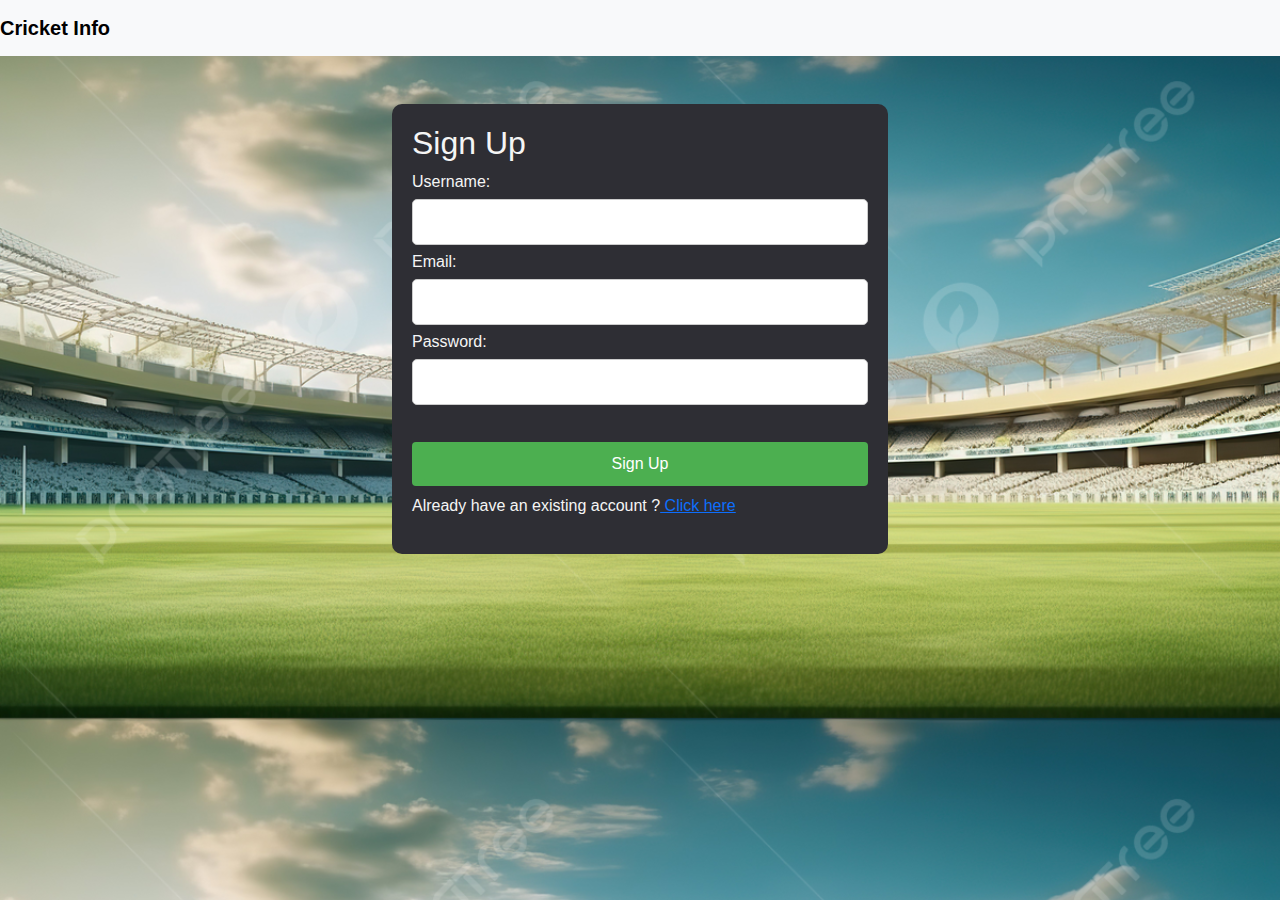
<file: Cricket_Statistics_Management/index.html>
<!DOCTYPE html>
<html lang="en">
<head>
    <meta charset="UTF-8">
    <meta name="viewport" content="width=device-width, initial-scale=1.0">
    <link rel="stylesheet" href="https://cdn.jsdelivr.net/npm/bootstrap@5.3.2/dist/css/bootstrap.min.css">
    <link rel="stylesheet" href="register.css">
    <title>Register</title>
    <style>
        body {
            font-family: Arial, sans-serif;
        }
        h2{
            color: whitesmoke;
        }
        .container {
            width: 38.75%;
            margin: 0 auto;
            padding: 20px;
            background-color:rgb(46, 46, 52);
            border-radius: 10px;
            color: whitesmoke;
        }
        input[type=text], input[type=email], input[type=password] {
            width: 100%;
            padding: 10px;
            margin: 5px 0;
            border: 1px solid #ccc;
            border-radius: 5px;
            box-sizing: border-box;
        }
        button {
            background-color: #4CAF50;
            color: white;
            padding: 10px 20px;
            margin: 8px 0;
            border: none;
            border-radius: 4px;
            cursor: pointer;
            width: 100%;
        }
        button:hover {
            background-color: #45a049;
        }
    </style>
</head>
<body style="background-image: url(background.jpg); background-size: cover;">
    <nav class="navbar navbar-expand-lg bg-light">
        <a class="navbar-brand" href="Homepage.html"><b>Cricket Info</b></a>
    </nav>
    <br><br>
    <div class="container">
          <h2>Sign Up</h2>
            <form action="register.php" method="post">
                <!-- Form fields -->
                <label for="username">Username:</label>
                <input type="text" id="username" name="username" required>
            
                <label for="email">Email:</label>
                <input type="email" id="email" name="email" required>
            
                <label for="password">Password:</label>
                <input type="password" id="password" name="password" required>
                <br><br>
                <a href="Homepage.html">
                    <button type="submit">Sign Up</button>
                </a>
                <p>Already have an existing account ?<a href="login.html"> Click here </a></p>
            </form>
    </div>
    

</body>
</html>
</file>
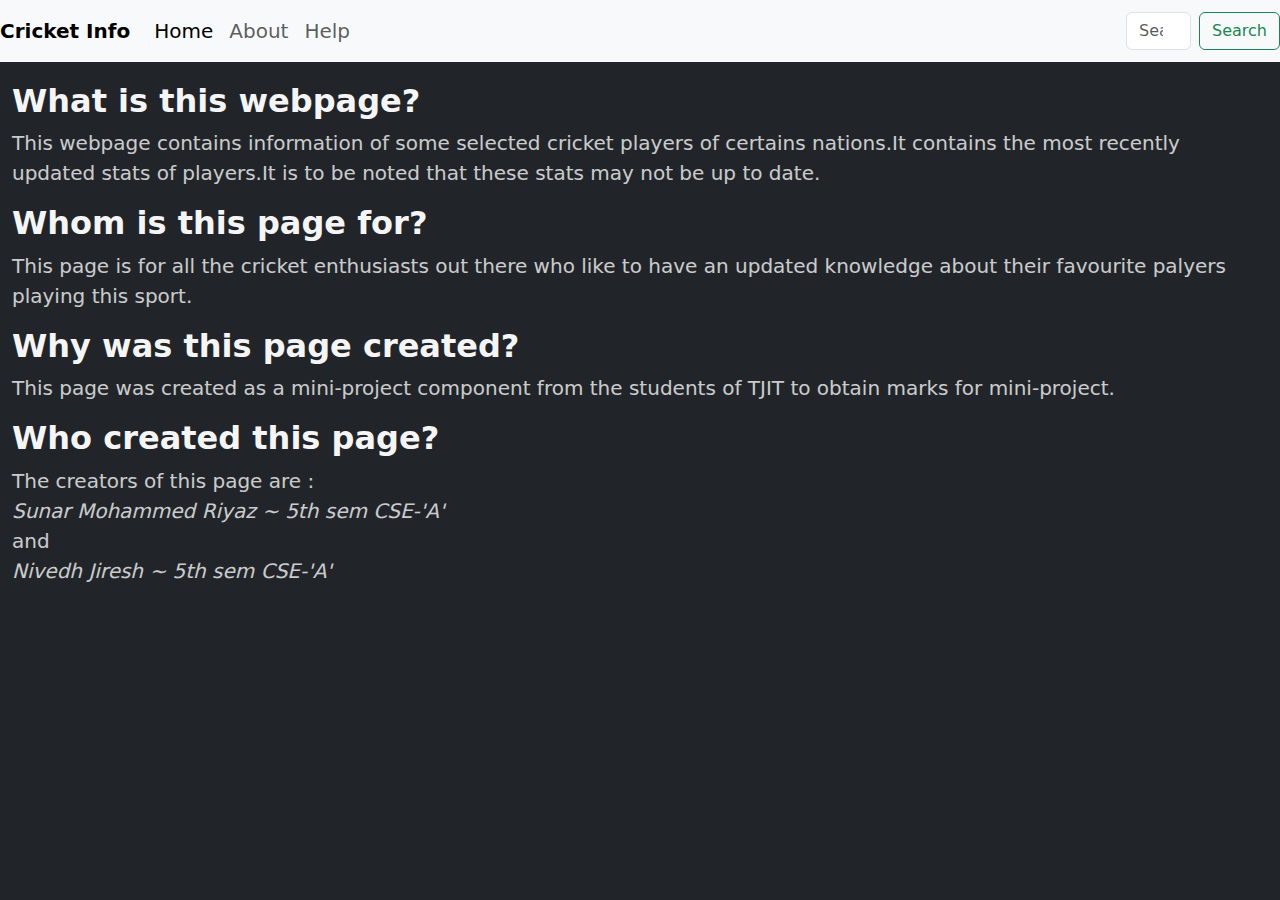
<file: Cricket_Statistics_Management/About.html>
<!DOCTYPE html>
<html lang="en">
<head>
    <meta charset="UTF-8">
    <meta name="viewport" content="width=device-width, initial-scale=1.0">
    <link rel="stylesheet" href="https://cdn.jsdelivr.net/npm/bootstrap@5.3.2/dist/css/bootstrap.min.css">
    <link rel="stylesheet" href="style.css">
    <title>About</title>
    <style>
        .container-fluid{
            margin-top: 20px;
        }
    </style>
</head>
<body class="bg-dark">
    <nav class="navbar navbar-expand-lg bg-light">
        <a class="navbar-brand" href="Homepage.html"><b>Cricket Info</b></a>
        <ul class="navbar-nav">
            <li class="nav-item">
              <a class="nav-link active" aria-current="page" href="Homepage.html">Home</a>
            </li>
            <li class="nav-item">
              <a class="nav-link" href="About.html">About</a>
            </li>
            <li class="nav-item">
              <a class="nav-link" href="Help.html">Help</a>
            </li>
        </ul>
        <form class="d-flex" role="search">
            <input class="form-control me-2" type="search" placeholder="Search" aria-label="Search">
            <button class="btn btn-outline-success" type="submit">Search</button>
        </form>
    </nav>
    <div class="container-fluid">
        <h2><b>What is this webpage?</b></h2>
        <p style="color: whitesmoke; font-size: 20px; opacity: 0.8;">This webpage contains information of some selected cricket players of certains nations.It contains the most recently updated stats of players.It is to be noted that these stats may not be up to date.</p>
        <h2><b>Whom is this page for?</b></h2>
        <p style="color: whitesmoke; font-size: 20px; opacity: 0.8;">This page is for all the cricket enthusiasts out there who like to have an updated knowledge about their favourite palyers playing this sport.</p>
        <h2><b>Why was this page created?</b></h2>
        <p style="color: whitesmoke; font-size: 20px; opacity: 0.8;">This page was created as a mini-project component from the students of TJIT to obtain marks for mini-project.</p>
        <h2><b>Who created this page?</b></h2>
        <p style="color: whitesmoke; font-size: 20px; opacity: 0.8;">The creators of this page are : <br><i>Sunar Mohammed Riyaz ~ 5th sem CSE-'A'</i><br> and <br><i>Nivedh Jiresh ~ 5th sem CSE-'A'</i></p>
    </div>
    <script src="https://cdn.jsdelivr.net/npm/bootstrap@5.3.2/dist/js/bootstrap.bundle.min.js"></script>
</body>
</html>
</file>
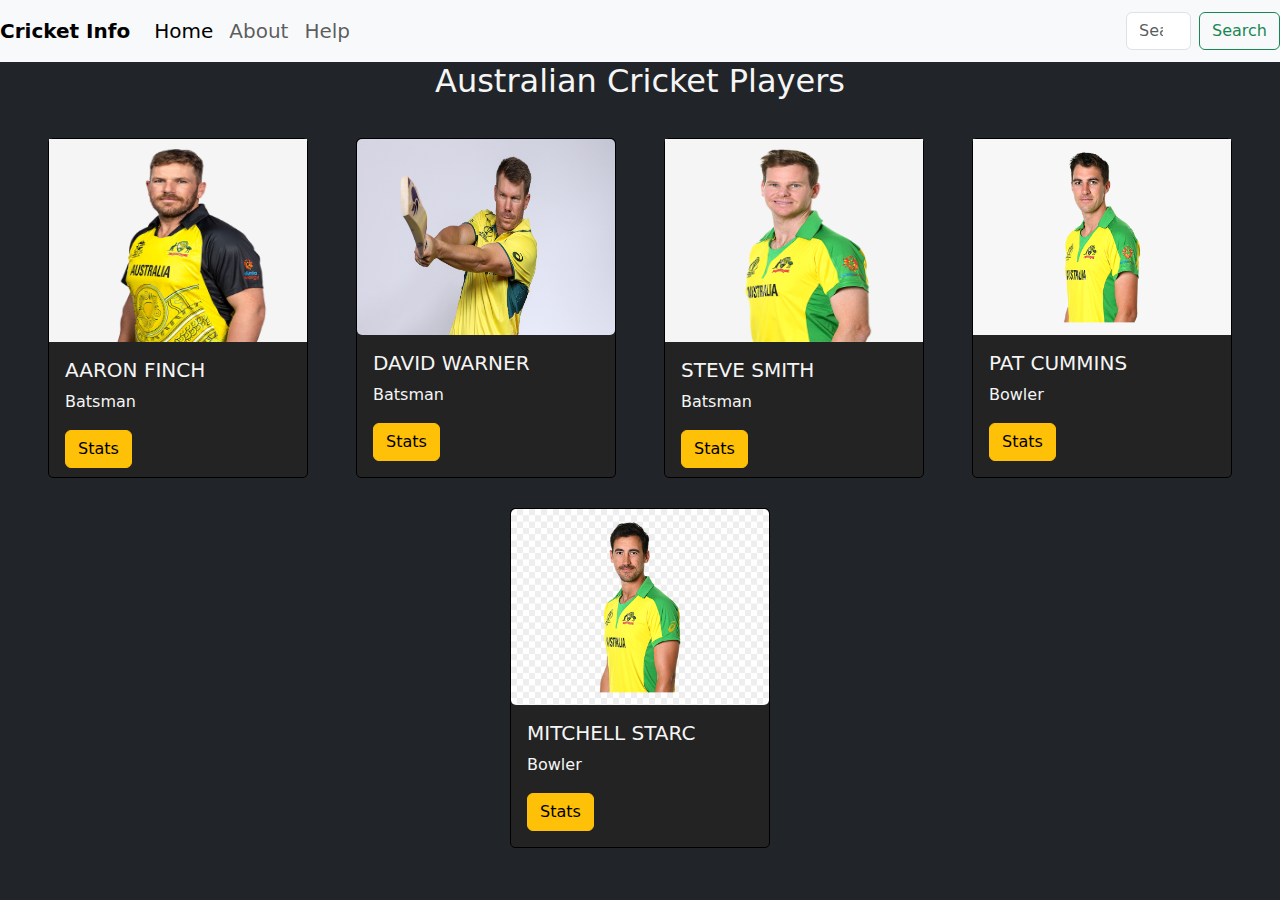
<file: Cricket_Statistics_Management/ACT.html>
<!DOCTYPE html>
<html lang="en">
<head>
    <meta charset="UTF-8">
    <meta name="viewport" content="width=device-width, initial-scale=1.0">
    <link rel="stylesheet" href="https://cdn.jsdelivr.net/npm/bootstrap@5.3.2/dist/css/bootstrap.min.css">
    <link rel="stylesheet" href="style.css">
    <title>ACT</title>
    <style>
        .players{
            display: flex;
            justify-content: space-evenly;
            flex-wrap: wrap ;
        }
        .card{
            height:340px;
            width:260px;
            border:1px solid black;
            border-radius: 5px;
            margin-top: 30px;
        }
        .img{
            width:100%;
            height:60%;
        }
        img{
            border-radius: 5px;
            height:100%;
            width:100%;
        }
    </style>
</head>
<body class="bg-dark">
    <nav class="navbar navbar-expand-lg bg-light">
        <a class="navbar-brand" href="Homepage.html"><b>Cricket Info</b></a>
        <ul class="navbar-nav">
            <li class="nav-item">
              <a class="nav-link active" aria-current="page" href="Homepage.html">Home</a>
            </li>
            <li class="nav-item">
              <a class="nav-link" href="About.html">About</a>
            </li>
            <li class="nav-item">
              <a class="nav-link" href="Help.html">Help</a>
            </li>
        </ul>
        <form class="d-flex" role="search">
            <input class="form-control me-2" type="search" placeholder="Search" aria-label="Search">
            <button class="btn btn-outline-success" type="submit">Search</button>
        </form>
    </nav>
    <center><h2>Australian Cricket Players</h2></center>
    <div class="players">
        <div class="card">
            <div class="img" style="background-color: whitesmoke;">
                <img src="./ACT/finch.png">
            </div>
            <div class="card-body">
                <h5 class="card-title">AARON FINCH</h5>
                <p class="card-text">Batsman</p>
                <a href="af.php" class="btn btn-warning">Stats</a>
            </div>
        </div>
        <div class="card">
            <div class="img">
                <img src="./ACT/warner.jpg">
            </div>
            <div class="card-body">
                <h5 class="card-title">DAVID WARNER</h5>
                <p class="card-text">Batsman</p>
                <a href="dw.php" class="btn btn-warning">Stats</a>
            </div>
        </div>
        <div class="card">
            <div class="img" style="background-color: whitesmoke;">
                <img src="./ACT/smith.png">
            </div>
            <div class="card-body">
                <h5 class="card-title">STEVE SMITH</h5>
                <p class="card-text">Batsman</p>
                <a href="ss.php" class="btn btn-warning">Stats</a>
            </div>
        </div>
        <div class="card">
            <div class="img" style="background-color: whitesmoke;">
                <img src="./ACT/cummins.png">
            </div>
            <div class="card-body">
                <h5 class="card-title">PAT CUMMINS</h5>
                <p class="card-text">Bowler</p>
                <a href="pc.php" class="btn btn-warning">Stats</a>
            </div>
        </div>
        <div class="card">
            <div class="img">
                <img src="./ACT/starc.png">
            </div>
            <div class="card-body">
                <h5 class="card-title">MITCHELL STARC</h5>
                <p class="card-text">Bowler</p>
                <a href="ms.php" class="btn btn-warning">Stats</a>
            </div>
        </div>
    </div>
    <script src="https://cdn.jsdelivr.net/npm/bootstrap@5.3.2/dist/js/bootstrap.bundle.min.js"></script>
</body>
</html>
</file>
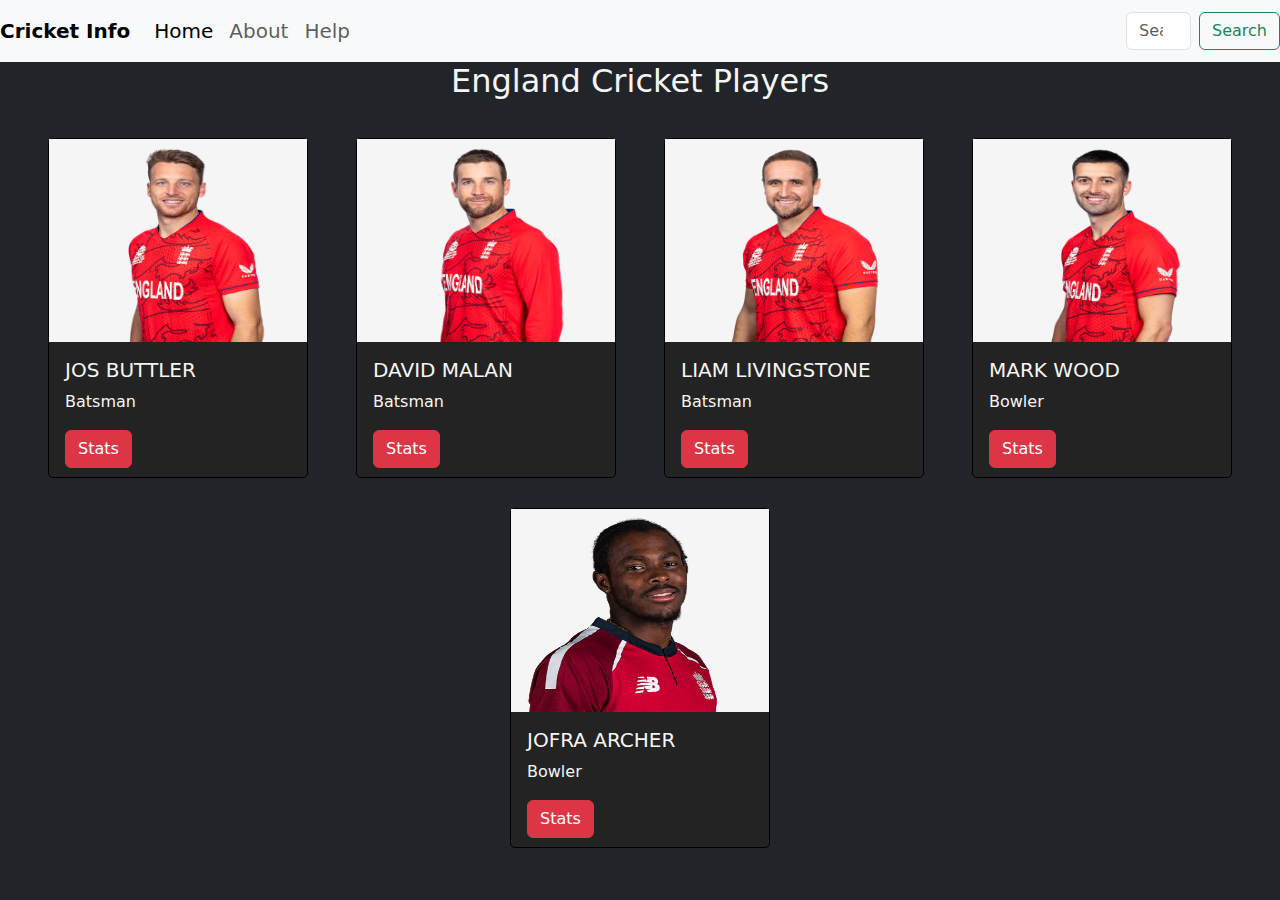
<file: Cricket_Statistics_Management/ECT.html>
<!DOCTYPE html>
<html lang="en">
<head>
    <meta charset="UTF-8">
    <meta name="viewport" content="width=device-width, initial-scale=1.0">
    <link rel="stylesheet" href="https://cdn.jsdelivr.net/npm/bootstrap@5.3.2/dist/css/bootstrap.min.css">
    <link rel="stylesheet" href="style.css">
    <title>ECT</title>
    <style>
        .players{
            display: flex;
            justify-content: space-evenly;
            flex-wrap: wrap ;
        }
        .card{
            height:340px;
            width:260px;
            border:1px solid black;
            border-radius: 5px;
            margin-top: 30px;
        }
        .img{
            width:100%;
            height:60%;
        }
        img{
            border-radius: 5px;
            height:100%;
            width:100%;
        }
    </style>
</head>
<body class="bg-dark">
    <nav class="navbar navbar-expand-lg bg-light">
        <a class="navbar-brand" href="Homepage.html"><b>Cricket Info</b></a>
        <ul class="navbar-nav">
            <li class="nav-item">
              <a class="nav-link active" aria-current="page" href="Homepage.html">Home</a>
            </li>
            <li class="nav-item">
              <a class="nav-link" href="About.html">About</a>
            </li>
            <li class="nav-item">
              <a class="nav-link" href="Help.html">Help</a>
            </li>
        </ul>
        <form class="d-flex" role="search">
            <input class="form-control me-2" type="search" placeholder="Search" aria-label="Search">
            <button class="btn btn-outline-success" type="submit">Search</button>
        </form>
    </nav>
    <center><h2>England Cricket Players</h2></center>
    <div class="players">
        <div class="card">
            <div class="img" style="background-color: whitesmoke;">
                <img src="./ECT/jos.png">
            </div>
            <div class="card-body">
                <h5 class="card-title">JOS BUTTLER</h5>
                <p class="card-text">Batsman</p>
                <a href="jb1.php" class="btn btn-danger">Stats</a>
            </div>
        </div>
        <div class="card">
            <div class="img" style="background-color: whitesmoke;">
                <img src="./ECT/malan.png">
            </div>
            <div class="card-body">
                <h5 class="card-title">DAVID MALAN</h5>
                <p class="card-text">Batsman</p>
                <a href="dm.php" class="btn btn-danger">Stats</a>
            </div>
        </div>
        <div class="card">
            <div class="img" style="background-color: whitesmoke;">
                <img src="./ECT/ll.png">
            </div>
            <div class="card-body">
                <h5 class="card-title">LIAM LIVINGSTONE</h5>
                <p class="card-text">Batsman</p>
                <a href="ll.php" class="btn btn-danger">Stats</a>
            </div>
        </div>
        <div class="card">
            <div class="img" style="background-color: whitesmoke;">
                <img src="./ECT/wood.png">
            </div>
            <div class="card-body">
                <h5 class="card-title">MARK WOOD</h5>
                <p class="card-text">Bowler</p>
                <a href="mw.php" class="btn btn-danger">Stats</a>
            </div>
        </div>
        <div class="card">
            <div class="img" style="background-color: whitesmoke;">
                <img src="./ECT/jofra.png">
            </div>
            <div class="card-body">
                <h5 class="card-title">JOFRA ARCHER</h5>
                <p class="card-text">Bowler</p>
                <a href="ja.php" class="btn btn-danger">Stats</a>
            </div>
        </div>
    </div>
    <script src="https://cdn.jsdelivr.net/npm/bootstrap@5.3.2/dist/js/bootstrap.bundle.min.js"></script>
</body>
</html>
</file>
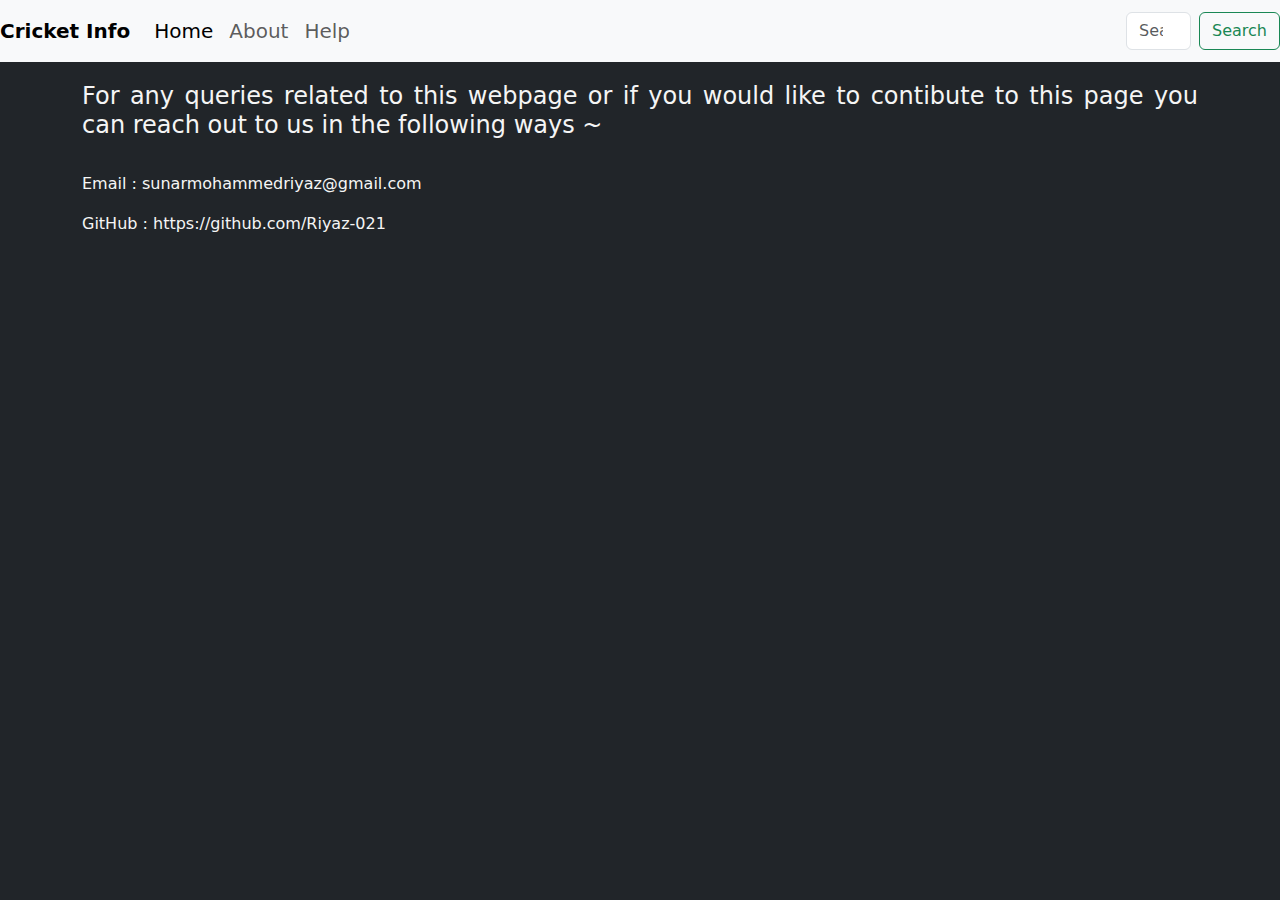
<file: Cricket_Statistics_Management/Help.html>
<!DOCTYPE html>
<html lang="en">
<head>
    <meta charset="UTF-8">
    <meta name="viewport" content="width=device-width, initial-scale=1.0">
    <link rel="stylesheet" href="https://cdn.jsdelivr.net/npm/bootstrap@5.3.2/dist/css/bootstrap.min.css">
    <link rel="stylesheet" href="style.css">
    <title>Help</title>
    <style>
        .container{
            text-align:justify; 
            color:whitesmoke;
            margin-top: 20px;
        }
    </style>
</head>
<body class="bg-dark">
    <nav class="navbar navbar-expand-lg bg-light">
        <a class="navbar-brand" href="Homepage.html"><b>Cricket Info</b></a>
        <ul class="navbar-nav">
            <li class="nav-item">
              <a class="nav-link active" aria-current="page" href="Homepage.html">Home</a>
            </li>
            <li class="nav-item">
              <a class="nav-link" href="About.html">About</a>
            </li>
            <li class="nav-item">
              <a class="nav-link" href="Help.html">Help</a>
            </li>
        </ul>
        <form class="d-flex" role="search">
            <input class="form-control me-2" type="search" placeholder="Search" aria-label="Search">
            <button class="btn btn-outline-success" type="submit">Search</button>
        </form>
    </nav>
    <div class="container">
        <h4>For any queries related to this webpage or if you would like to contibute to this page you can reach out to us in the following ways ~ </h4><br>
        <p>Email : sunarmohammedriyaz@gmail.com</p>
        <p>GitHub : https://github.com/Riyaz-021</p>
    </div>
    <script src="https://cdn.jsdelivr.net/npm/bootstrap@5.3.2/dist/js/bootstrap.bundle.min.js"></script>
</body>
</html>
</file>
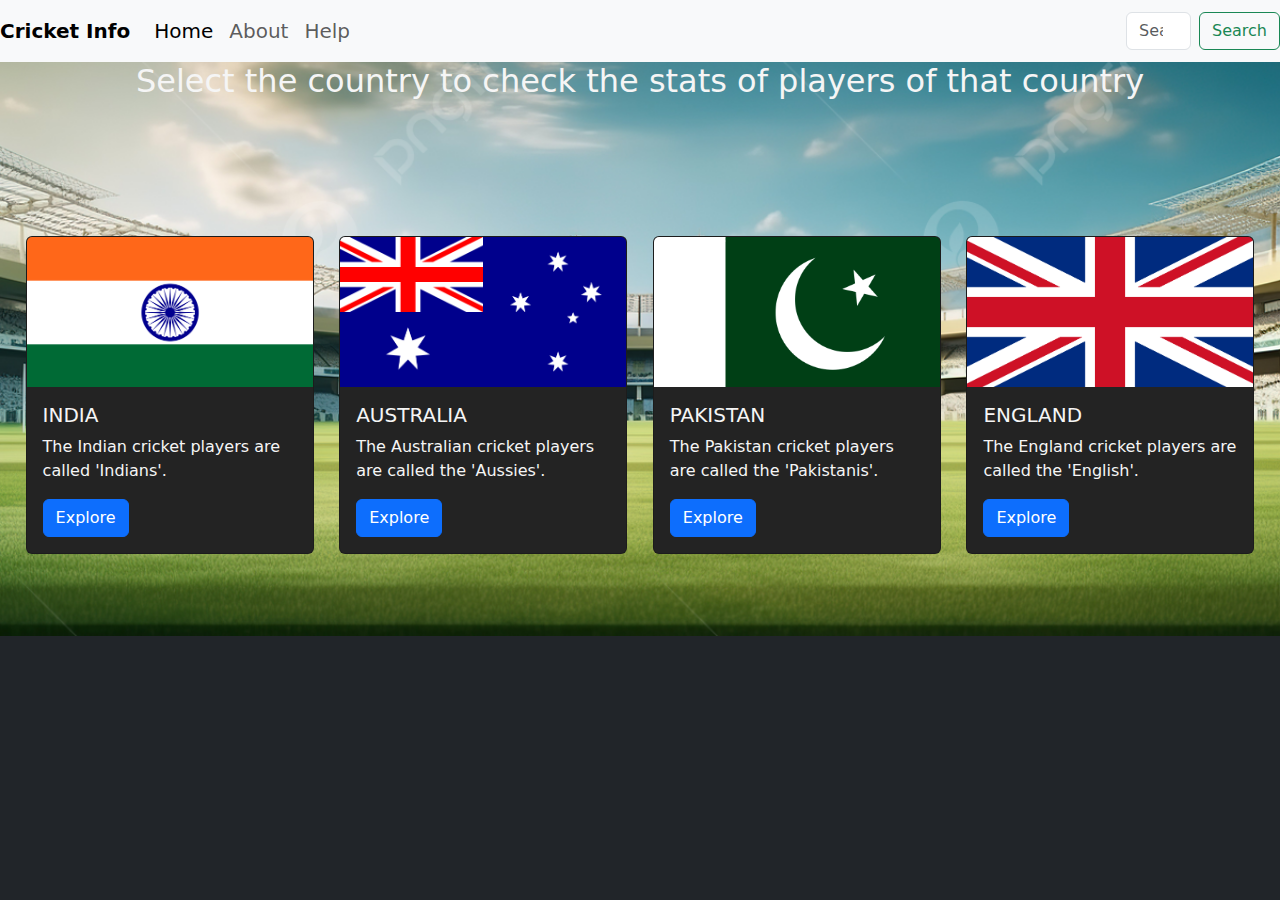
<file: Cricket_Statistics_Management/Homepage.html>
<!DOCTYPE html>
<html lang="en">
<head>
    <meta charset="UTF-8">
    <meta name="viewport" content="width=device-width, initial-scale=1.0">
    <link rel="stylesheet" href="https://cdn.jsdelivr.net/npm/bootstrap@5.3.2/dist/css/bootstrap.min.css">
    <link rel="stylesheet" href="style.css">
    <title>Homepage</title>
    <style>
        .card-img-top {
            height: 150px;
            object-fit: cover;
}
    </style>
</head>
<body style="background-image: url(background.jpg);background-size: cover;background-repeat: no-repeat;background-position: center;" class="bg-dark">
    <nav class="navbar navbar-expand-lg bg-light">
        <a class="navbar-brand" href="Homepage.html"><b>Cricket Info</b></a>
        <ul class="navbar-nav">
            <li class="nav-item">
              <a class="nav-link active" aria-current="page" href="Homepage.html">Home</a>
            </li>
            <li class="nav-item">
              <a class="nav-link" href="About.html">About</a>
            </li>
            <li class="nav-item">
              <a class="nav-link" href="Help.html">Help</a>
            </li>
        </ul>
        <form class="d-flex" role="search">
            <input class="form-control me-2" type="search" placeholder="Search" aria-label="Search">
            <button class="btn btn-outline-success" type="submit">Search</button>
        </form>
    </nav>
    <center>
        <h2> Select the country to check the stats of players of that country</h2>
    </center>
    <br><br>
    <div class="FLAGS">
        <div class="card" style="width: 18rem;">
            <img src="./FLAGS/Flag_of_India.png" class="card-img-top" alt="">
            <div class="card-body">
                <h5 class="card-title">INDIA</h5>
                <p class="card-text">The Indian cricket players are called 'Indians'.</p>
                <a href="ICT.html" class="btn btn-primary">Explore</a>
            </div>
        </div>
        <div class="card" style="width: 18rem;">
            <img src="./FLAGS/ausflg.png" class="card-img-top" alt="">
            <div class="card-body">
                <h5 class="card-title">AUSTRALIA</h5>
                <p class="card-text">The Australian cricket players are called the 'Aussies'.</p>
                <a href="ACT.html" class="btn btn-primary">Explore</a>
            </div>
        </div>
        <div class="card" style="width: 18rem;">
            <img src="./FLAGS/pakflg.png" class="card-img-top" alt="">
            <div class="card-body">
                <h5 class="card-title">PAKISTAN</h5>
                <p class="card-text">The Pakistan cricket players are called the 'Pakistanis'.</p>
                <a href="PCT.html" class="btn btn-primary">Explore</a>
            </div>
        </div>
        <div class="card" style="width: 18rem;">
            <img src="./FLAGS/engflg.png" class="card-img-top" alt="">
            <div class="card-body">
                <h5 class="card-title">ENGLAND</h5>
                <p class="card-text">The England cricket players are called the 'English'.</p>
                <a href="ECT.html" class="btn btn-primary">Explore</a>
            </div>
        </div>
    </div>
    <script src="https://cdn.jsdelivr.net/npm/bootstrap@5.3.2/dist/js/bootstrap.bundle.min.js"></script>
</body>
</html>
</file>
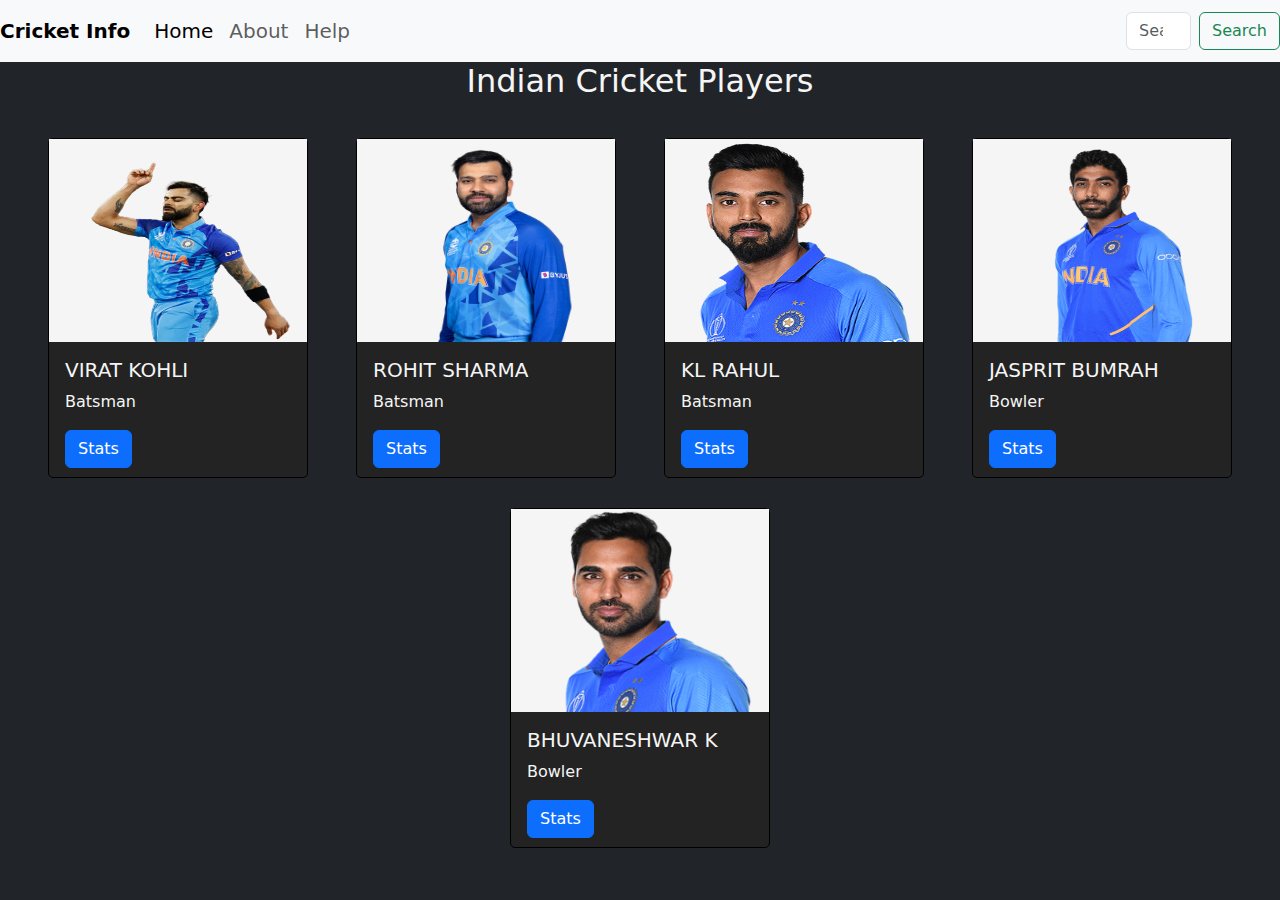
<file: Cricket_Statistics_Management/ICT.html>
<!DOCTYPE html>
<html lang="en">
<head>
    <meta charset="UTF-8">
    <meta name="viewport" content="width=device-width, initial-scale=1.0">
    <link rel="stylesheet" href="https://cdn.jsdelivr.net/npm/bootstrap@5.3.2/dist/css/bootstrap.min.css">
    <link rel="stylesheet" href="style.css">
    <title>ICT</title>
    <style>
        .players{
            display: flex;
            justify-content: space-evenly;
            flex-wrap: wrap ;
        }
        .card{
            height:340px;
            width:260px;
            border:1px solid black;
            border-radius: 5px;
            margin-top: 30px;
        }
        .img{
            width:100%;
            height:60%;
        }
        img{
            border-radius: 5px;
            height:100%;
            width:100%;
        }
    </style>
</head>
<body class="bg-dark">
    <nav class="navbar navbar-expand-lg bg-light">
        <a class="navbar-brand" href="Homepage.html"><b>Cricket Info</b></a>
        <ul class="navbar-nav">
            <li class="nav-item">
              <a class="nav-link active" aria-current="page" href="Homepage.html">Home</a>
            </li>
            <li class="nav-item">
              <a class="nav-link" href="About.html">About</a>
            </li>
            <li class="nav-item">
              <a class="nav-link" href="Help.html">Help</a>
            </li>
        </ul>
        <form class="d-flex" role="search">
            <input class="form-control me-2" type="search" placeholder="Search" aria-label="Search">
            <button class="btn btn-outline-success" type="submit">Search</button>
        </form>
    </nav>
    <center><h2>Indian Cricket Players</h2></center>
    <div class="players">
        <div class="card">
            <div class="img" style="background-color: whitesmoke;">
                <img src="./ICT/vk.png">
            </div>
            <div class="card-body">
                <h5 class="card-title">VIRAT KOHLI</h5>
                <p class="card-text">Batsman</p>
                <a href="vk.php" class="btn btn-primary">Stats</a>
            </div>
        </div>
        <div class="card">
            <div class="img" style="background-color: whitesmoke;">
                <img src="./ICT/rs.png">
            </div>
            <div class="card-body">
                <h5 class="card-title">ROHIT SHARMA</h5>
                <p class="card-text">Batsman</p>
                <a href="rs.php" class="btn btn-primary">Stats</a>
            </div>
        </div>
        <div class="card">
            <div class="img" style="background-color: whitesmoke;">
                <img src="ICT/klr.png">
            </div>
            <div class="card-body">
                <h5 class="card-title">KL RAHUL</h5>
                <p class="card-text">Batsman</p>
                <a href="kl.php" class="btn btn-primary">Stats</a>
            </div>
        </div>
        <div class="card">
            <div class="img" style="background-color: whitesmoke;">
                <img src="ICT/jb.png">
            </div>
            <div class="card-body">
                <h5 class="card-title">JASPRIT BUMRAH</h5>
                <p class="card-text">Bowler</p>
                <a href="jb.php" class="btn btn-primary">Stats</a>
            </div>
        </div>
        <div class="card">
            <div class="img" style="background-color: whitesmoke;">
                <img src="ICT/bk.png">
            </div>
            <div class="card-body">
                <h5 class="card-title">BHUVANESHWAR K</h5>
                <p class="card-text">Bowler</p>
                <a href="bk.php" class="btn btn-primary">Stats</a>
            </div>
        </div>
    </div>
    <script src="https://cdn.jsdelivr.net/npm/bootstrap@5.3.2/dist/js/bootstrap.bundle.min.js"></script>
</body>
</html>
</file>
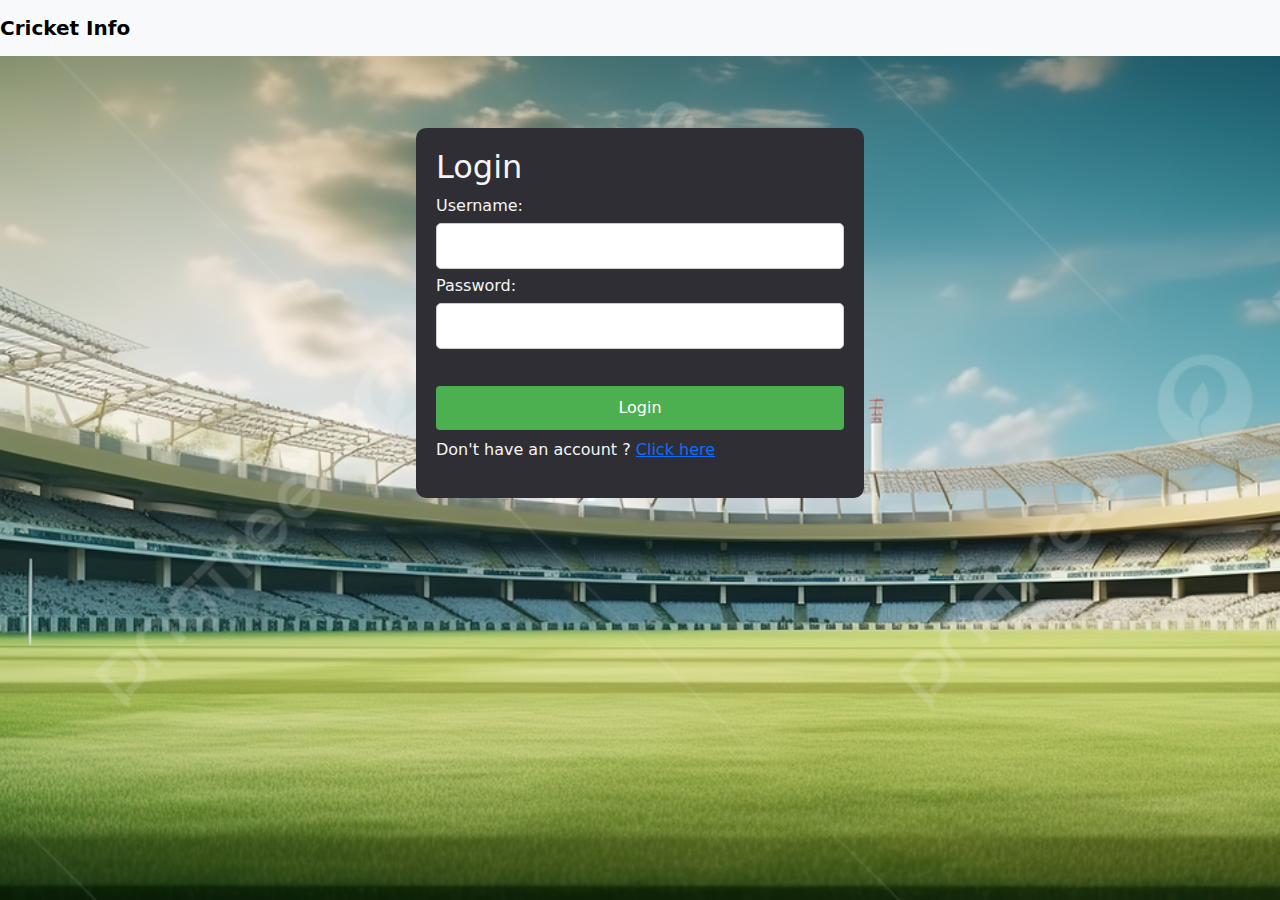
<file: Cricket_Statistics_Management/login.html>
<!DOCTYPE html>
<html lang="en">
<head>
    <meta charset="UTF-8">
    <meta name="viewport" content="width=device-width, initial-scale=1.0">
    <link rel="stylesheet" href="https://cdn.jsdelivr.net/npm/bootstrap@5.3.2/dist/css/bootstrap.min.css">
    <title>Login</title>
    <style>
         body {
            background-image: url(background.jpg); /* Replace 'background-image.jpg' with the path to your image */
            background-size: cover; /* This ensures the background image covers the entire viewport */
            background-repeat: no-repeat; /* Prevents the background image from repeating */
            background-attachment: fixed; /* Ensures the background image remains fixed as the user scrolls */
        }
        .container {
            width: 35%;
            margin: 0 auto;
            padding: 20px;
            background-color:rgb(46, 46, 52);
            border-radius: 10px;
            color:whitesmoke;
        }
        input[type=text], input[type=password] {
            width: 100%;
            padding: 10px;
            margin: 5px 0;
            border: 1px solid #ccc;
            border-radius: 5px;
            box-sizing: border-box;
        }
        button {
            background-color: #4CAF50;
            color: white;
            padding: 10px 20px;
            margin: 8px 0;
            border: none;
            border-radius: 4px;
            cursor: pointer;
            width: 100%;
        }
        button:hover {
            background-color: #45a049;
        }
    </style>
</head>
<body>
    <nav class="navbar navbar-expand-lg bg-light">
        <a class="navbar-brand" href="Homepage.html"><b>Cricket Info</b></a>
    </nav>
    <br><br><br>
    <div class="container">
        <h2>Login</h2>
        <form action="login.php" method="post">
            <label for="username">Username:</label>
            <input type="text" id="username" name="username" required>
    
            <label for="password">Password:</label>
            <input type="password" id="password" name="password" required>
            <br><br>
            <button type="submit">Login</button>
            <p>Don't have an account ? <a href="index.html">Click here </a></p>
        </form>
    </div>
</body>
</html>
</file>
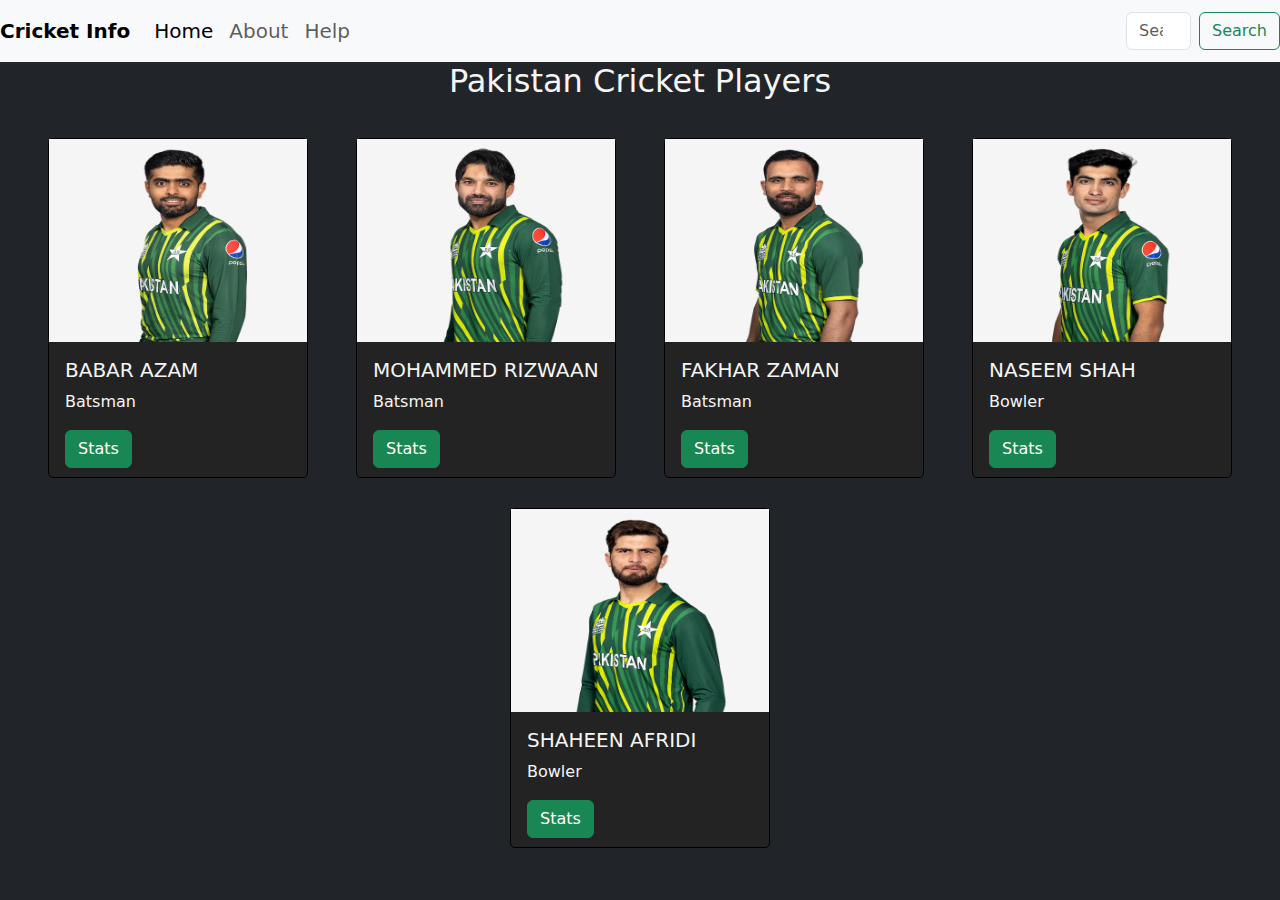
<file: Cricket_Statistics_Management/PCT.html>
<!DOCTYPE html>
<html lang="en">
<head>
    <meta charset="UTF-8">
    <meta name="viewport" content="width=device-width, initial-scale=1.0">
    <link rel="stylesheet" href="https://cdn.jsdelivr.net/npm/bootstrap@5.3.2/dist/css/bootstrap.min.css">
    <link rel="stylesheet" href="style.css">
    <title>PCT</title>
    <style>
        .players{
            display: flex;
            justify-content: space-evenly;
            flex-wrap: wrap ;
        }
        .card{
            height:340px;
            width:260px;
            border:1px solid black;
            border-radius: 5px;
            margin-top: 30px;
        }
        .img{
            width:100%;
            height:60%;
        }
        img{
            border-radius: 5px;
            height:100%;
            width:100%;
        }
    </style>
</head>
<body class="bg-dark">
    <nav class="navbar navbar-expand-lg bg-light">
        <a class="navbar-brand" href="Homepage.html"><b>Cricket Info</b></a>
        <ul class="navbar-nav">
            <li class="nav-item">
              <a class="nav-link active" aria-current="page" href="Homepage.html">Home</a>
            </li>
            <li class="nav-item">
              <a class="nav-link" href="About.html">About</a>
            </li>
            <li class="nav-item">
              <a class="nav-link" href="Help.html">Help</a>
            </li>
        </ul>
        <form class="d-flex" role="search">
            <input class="form-control me-2" type="search" placeholder="Search" aria-label="Search">
            <button class="btn btn-outline-success" type="submit">Search</button>
        </form>
    </nav>
    <center><h2>Pakistan Cricket Players</h2></center>
    <div class="players">
        <div class="card">
            <div class="img" style="background-color: whitesmoke;">
                <img src="./PCT/babar.png">
            </div>
            <div class="card-body">
                <h5 class="card-title">BABAR AZAM</h5>
                <p class="card-text">Batsman</p>
                <a href="ba.php" class="btn btn-success">Stats</a>
            </div>
        </div>
        <div class="card">
            <div class="img" style="background-color: whitesmoke;">
                <img src="./PCT/rizwaan.png">
            </div>
            <div class="card-body">
                <h5 class="card-title">MOHAMMED RIZWAAN</h5>
                <p class="card-text">Batsman</p>
                <a href="mr.php" class="btn btn-success">Stats</a>
            </div>
        </div>
        <div class="card">
            <div class="img" style="background-color: whitesmoke;">
                <img src="./PCT/fz.png">
            </div>
            <div class="card-body">
                <h5 class="card-title">FAKHAR ZAMAN</h5>
                <p class="card-text">Batsman</p>
                <a href="fz.php" class="btn btn-success">Stats</a>
            </div>
        </div>
        <div class="card">
            <div class="img" style="background-color: whitesmoke;">
                <img src="./PCT/ns.png">
            </div>
            <div class="card-body">
                <h5 class="card-title">NASEEM SHAH</h5>
                <p class="card-text">Bowler</p>
                <a href="ns.php" class="btn btn-success">Stats</a>
            </div>
        </div>
        <div class="card">
            <div class="img" style="background-color: whitesmoke;">
                <img src="./PCT/afridi.png">
            </div>
            <div class="card-body">
                <h5 class="card-title">SHAHEEN AFRIDI</h5>
                <p class="card-text">Bowler</p>
                <a href="sa.php" class="btn btn-success">Stats</a>
            </div>
        </div>
    </div>
    <script src="https://cdn.jsdelivr.net/npm/bootstrap@5.3.2/dist/js/bootstrap.bundle.min.js"></script>
</body>
</html>
</file>
<file: Cricket_Statistics_Management/register.css>
.body{
    background-image: url(background.jpg); /* Replace 'background-image.jpg' with the path to your image */
    background-size: cover; /* This ensures the background image covers the entire viewport */
    background-repeat: no-repeat; /* Prevents the background image from repeating */
    background-attachment: fixed;
}
</file>
<file: Cricket_Statistics_Management/style.css>
.nav-brand{
    font-size: 25px;
}
ul{
    font-size: 20px;
}
.nav-link{
    opacity: 1;
}
.nav-link:hover{
    color:#198754;
    opacity:1;
}
form{
    margin-left:60%;
}
h2{
    color: whitesmoke;
}
.card{
    background-color: #232323;
    color: whitesmoke;
}
.FLAGS{
    display:flex;
    justify-content:space-evenly;
    margin-top: 80px;
}
</file>
